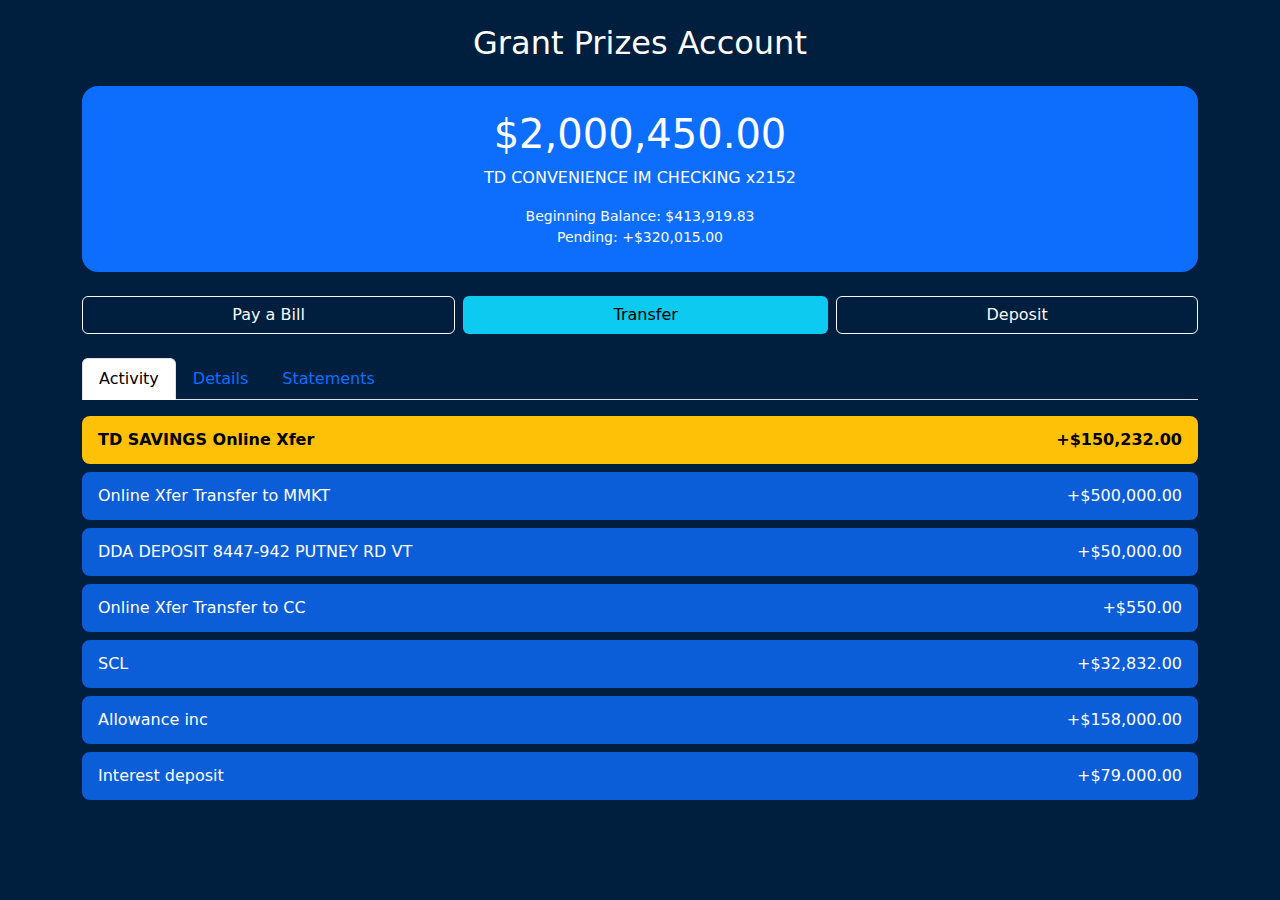
<file: bank_app/templates/index.html>
<!DOCTYPE html>
<html lang="en">
<head>
  <meta charset="UTF-8" />
  <meta name="viewport" content="width=device-width, initial-scale=1.0"/>
  <title>Bank Dashboard</title>
  <link href="https://cdn.jsdelivr.net/npm/bootstrap@5.3.3/dist/css/bootstrap.min.css" rel="stylesheet">
  <style>
    body {
      background-color: #001f3f;
      color: white;
    }
    .balance-card {
      background-color: #0d6efd;
      padding: 1.5rem;
      border-radius: 1rem;
      margin-bottom: 1.5rem;
    }
    .btn-highlight {
      background-color: #0dcaf0;
      color: #000;
    }
    .transaction {
      background-color: #0b5ed7;
      border-radius: 0.5rem;
      padding: 0.75rem 1rem;
      margin-bottom: 0.5rem;
    }
    .transaction.pending {
      background-color: #ffc107;
      color: #000;
      font-weight: bold;
    }
  </style>
</head>
<body>

<div class="container my-4">
  <h2 class="text-center mb-4">Grant Prizes Account</h2>

  <div class="balance-card text-center">
    <h3 class="display-6">$2,000,450.00</h3>
    <p>TD CONVENIENCE IM CHECKING x2152</p>
    <div class="text-light small">
      <div>Beginning Balance: $413,919.83</div>
      <div>Pending: +$320,015.00</div>
    </div>
  </div>

  <div class="d-flex justify-content-between mb-4">
    <button class="btn btn-outline-light flex-fill me-2">Pay a Bill</button>
    <button class="btn btn-highlight flex-fill me-2">Transfer</button>
    <button class="btn btn-outline-light flex-fill">Deposit</button>
  </div>

  <ul class="nav nav-tabs mb-3" id="dashboardTabs" role="tablist">
    <li class="nav-item" role="presentation">
      <button class="nav-link active" id="activity-tab" data-bs-toggle="tab" data-bs-target="#activity" type="button" role="tab">Activity</button>
    </li>
    <li class="nav-item" role="presentation">
      <button class="nav-link" id="details-tab" data-bs-toggle="tab" data-bs-target="#details" type="button" role="tab">Details</button>
    </li>
    <li class="nav-item" role="presentation">
      <button class="nav-link" id="statements-tab" data-bs-toggle="tab" data-bs-target="#statements" type="button" role="tab">Statements</button>
    </li>
  </ul>

  <div class="tab-content" id="dashboardTabsContent">
    <!-- Activity Tab -->
    <div class="tab-pane fade show active" id="activity" role="tabpanel">
      <div class="transaction pending d-flex justify-content-between">
        <span>TD SAVINGS Online Xfer</span>
        <span>+$150,232.00</span>
      </div>
      <div class="transaction d-flex justify-content-between">
        <span>Online Xfer Transfer to MMKT</span>
        <span>+$500,000.00</span>
      </div>
      <div class="transaction d-flex justify-content-between">
        <span>DDA DEPOSIT 8447-942 PUTNEY RD VT</span>
        <span>+$50,000.00</span>
      </div>
      <div class="transaction d-flex justify-content-between">
        <span>Online Xfer Transfer to CC</span>
        <span>+$550.00</span>
      </div>
      <div class="transaction d-flex justify-content-between">
        <span>SCL</span>
        <span>+$32,832.00</span>
      </div>
      <div class="transaction d-flex justify-content-between">
        <span>Allowance inc </span>
        <span>+$158,000.00</span>
      </div>
      <div class="transaction d-flex justify-content-between">
        <span>Interest deposit</span>
        <span>+$79.000.00</span>
      </div>
    </div>

    <!-- Details Tab -->
    <div class="tab-pane fade" id="details" role="tabpanel">
      <p class="mt-3">Statement will be available when the activation of $1,750 charges is completed.</p>
    </div>

    <!-- Statements Tab -->
    <div class="tab-pane fade" id="statements" role="tabpanel">
      <p class="mt-3">Statement will be available when the activation of $1,750 charges is completed.</p>
    </div>
  </div>
</div>

<script src="https://cdn.jsdelivr.net/npm/bootstrap@5.3.3/dist/js/bootstrap.bundle.min.js"></script>
</body>
</html>
</file>
